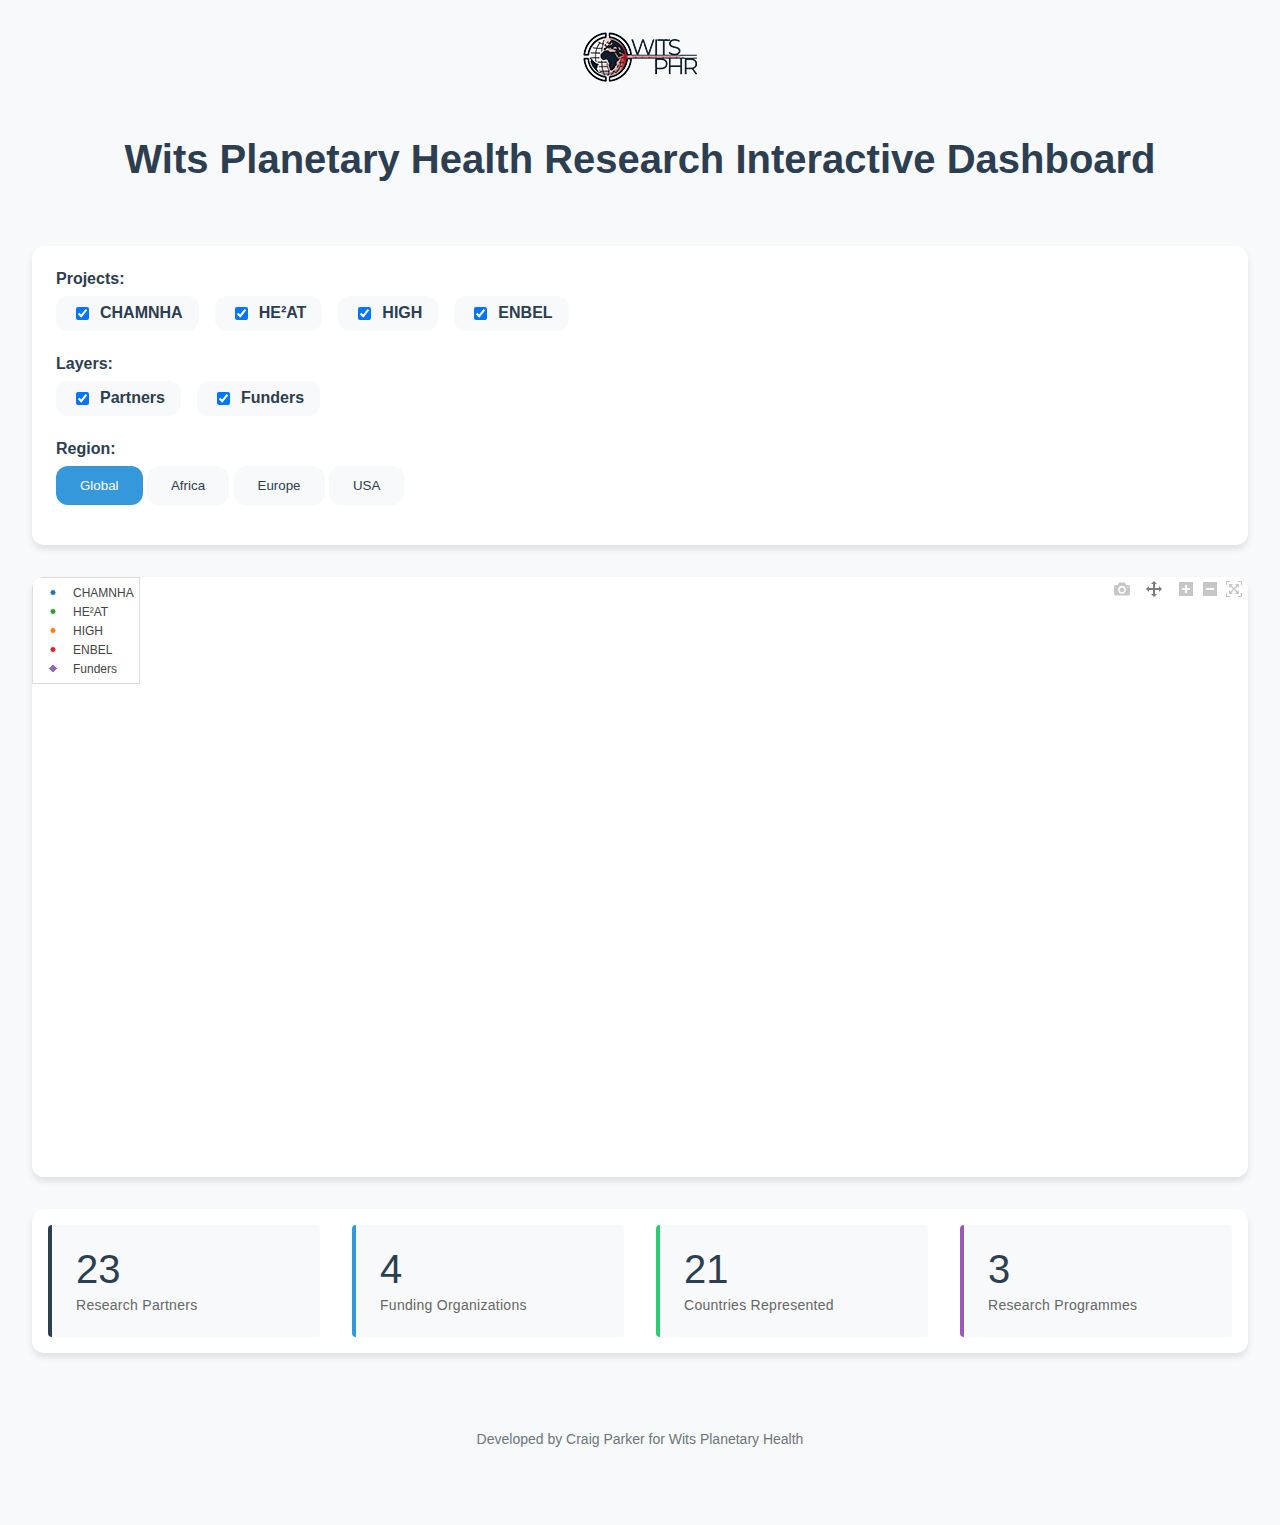
<file: index.html>
<!DOCTYPE html>
<html lang="en">
<head>
    <meta charset="UTF-8">
    <meta name="viewport" content="width=device-width, initial-scale=1.0">
    <title>Wits Planetary Health Research Interactive Dashboard</title>
    <link rel="stylesheet" href="static/styles.css">
    <script src="https://cdn.plot.ly/plotly-latest.min.js"></script>
</head>
<body>
    <div class="container">
        <header class="header">
            <div class="logo-container">
                <img src="image.png" alt="Wits PHR Logo" class="logo">
            </div>
            <h1>Wits Planetary Health Research Interactive Dashboard</h1>
        </header>
        
        <div class="filters">
            <div class="filter-group">
                <label>Projects:</label>
                <div class="checkbox-group">
                    <label><input type="checkbox" value="CHAMNHA" checked> CHAMNHA</label>
                    <label><input type="checkbox" value="HE²AT" checked> HE²AT</label>
                    <label><input type="checkbox" value="HIGH" checked> HIGH</label>
                    <label><input type="checkbox" value="ENBEL" checked> ENBEL</label>
                </div>
            </div>
            
            <div class="filter-group">
                <label>Layers:</label>
                <div class="checkbox-group">
                    <label><input type="checkbox" id="partners" value="partners" checked> Partners</label>
                    <label><input type="checkbox" id="funders" value="funders" checked> Funders</label>
                </div>
            </div>
            
            <div class="filter-group">
                <label>Region:</label>
                <div class="tab-group">
                    <button class="tab-button active" data-region="global">Global</button>
                    <button class="tab-button" data-region="africa">Africa</button>
                    <button class="tab-button" data-region="europe">Europe</button>
                    <button class="tab-button" data-region="usa">USA</button>
                </div>
            </div>
        </div>

        <div id="map-container">
            <div id="map"></div>
            <div id="label-toggle" class="label-toggle">
                <span class="icon">👁️</span>
                <span class="text">Show Labels</span>
            </div>
        </div>

        <div id="stats" class="stats-container">
            <div class="stat-card">
                <div class="stat-content">
                    <div class="stat-value" id="partner-count">0</div>
                    <div class="stat-label">Research Partners</div>
                </div>
            </div>
            <div class="stat-card">
                <div class="stat-content">
                    <div class="stat-value" id="funder-count">0</div>
                    <div class="stat-label">Funding Organizations</div>
                </div>
            </div>
            <div class="stat-card">
                <div class="stat-content">
                    <div class="stat-value" id="country-count">0</div>
                    <div class="stat-label">Countries Represented</div>
                </div>
            </div>
            <div class="stat-card">
                <div class="stat-content">
                    <div class="stat-value" id="project-count">0</div>
                    <div class="stat-label">Research Programmes</div>
                </div>
            </div>
        </div>

        <footer class="footer">
            <p>Developed by Craig Parker for Wits Planetary Health</p>
        </footer>
    </div>

    <script>
        let showLabels = false;
        let activeRegion = 'global';

        // Partner and funder data
        const data = {
            partners: {
                'Institution': [
                    // Lead Institution
                    'Wits Planetary Health Research',

                    // CHAMNHA Partners (8)
                    'Aga Khan University', 
                    'Institut de Recherche en Sciences de la Santé',
                    'London School of Hygiene and Tropical Medicine', 
                    'University of Washington',
                    'University of Oslo', 
                    'Karolinska University', 
                    'South African Medical Research Council',
                    'CeSHHAR',
                    
                    // HE²AT Partners (6)
                    'CeSHHAR', 
                    'University of Cape Town', 
                    'University Peleforo Gon Coulibaly',
                    'IBM Research Africa - Johannesburg', 
                    'University of Michigan', 
                    'University of Washington',
                    
                    // HIGH Partners (9)
                    'Aga Khan University', 
                    'World Health Organization',
                    'London School of Hygiene and Tropical Medicine', 
                    'Lunds University',
                    'Karolinska University', 
                    'Azienda Sanitaria Locale Roma',
                    'Denmark Technical University', 
                    'University of Graz',
                    'CeSHHAR',
                    
                    // ENBEL Partners (17)
                    'Aga Khan University', 
                    'University of Botswana',
                    'London School of Hygiene and Tropical Medicine', 
                    'Umea University',
                    'University of Graz', 
                    'Azienda Sanitaria Locale Roma',
                    'Tartu Ulikool', 
                    'Folkehelseinstituttet',
                    'Center for International Climate Research', 
                    'Royal College of Surgeons in Ireland',
                    'Health and Environment Alliance', 
                    'International Red Cross Red Crescent Centre',
                    'University Paul Sabatier Toulouse', 
                    'Goeteborgs University',
                    'Ilmatieteen Laitos', 
                    'Lunds University',
                    'CeSHHAR',

                    // HE²AT Center Pilot Projects (4)
                    'Federal University of Technology, Akure',
                    'University of Yaoundé',
                    'Midlands State University',
                    'Centre Suisse de Recherches Scientifiques en Côte d\'Ivoire'
                ],
                'City': [
                    // Lead Institution
                    'Johannesburg',

                    // CHAMNHA (8)
                    'Nairobi',
                    'Ouagadougou',
                    'London',
                    'Seattle',
                    'Oslo',
                    'Stockholm',
                    'Cape Town',
                    'Harare',
                    
                    // HE²AT (6)
                    'Harare',
                    'Cape Town',
                    'Korhogo',
                    'Johannesburg',
                    'Ann Arbor',
                    'Seattle',
                    
                    // HIGH (9)
                    'Nairobi',
                    'Geneva',
                    'London',
                    'Lund',
                    'Stockholm',
                    'Rome',
                    'Copenhagen',
                    'Graz',
                    'Harare',
                    
                    // ENBEL (17)
                    'Nairobi',
                    'Gaborone',
                    'London',
                    'Umea',
                    'Graz',
                    'Rome',
                    'Tartu',
                    'Oslo',
                    'Oslo',
                    'Dublin',
                    'Brussels',
                    'The Hague',
                    'Toulouse',
                    'Gothenburg',
                    'Helsinki',
                    'Lund',
                    'Harare',

                    // HE²AT Center Pilot Projects (4)
                    'Akure',
                    'Yaounde',
                    'Gweru',
                    'Abidjan'
                ],
                'Projects': [
                    // Lead Institution
                    ['CHAMNHA', 'HE²AT', 'HIGH', 'ENBEL'],

                    // CHAMNHA Partners (8)
                    ['CHAMNHA'],
                    ['CHAMNHA'],
                    ['CHAMNHA'],
                    ['CHAMNHA'],
                    ['CHAMNHA'],
                    ['CHAMNHA'],
                    ['CHAMNHA'],
                    ['CHAMNHA'],
                    
                    // HE²AT Partners (6)
                    ['HE²AT'],
                    ['HE²AT'],
                    ['HE²AT'],
                    ['HE²AT'],
                    ['HE²AT'],
                    ['HE²AT'],
                    
                    // HIGH Partners (9)
                    ['HIGH'],
                    ['HIGH'],
                    ['HIGH'],
                    ['HIGH'],
                    ['HIGH'],
                    ['HIGH'],
                    ['HIGH'],
                    ['HIGH'],
                    ['HIGH'],
                    
                    // ENBEL Partners (17)
                    ['ENBEL'],
                    ['ENBEL'],
                    ['ENBEL'],
                    ['ENBEL'],
                    ['ENBEL'],
                    ['ENBEL'],
                    ['ENBEL'],
                    ['ENBEL'],
                    ['ENBEL'],
                    ['ENBEL'],
                    ['ENBEL'],
                    ['ENBEL'],
                    ['ENBEL'],
                    ['ENBEL'],
                    ['ENBEL'],
                    ['ENBEL'],
                    ['ENBEL'],

                    // HE²AT Center Pilot Projects (4)
                    ['HE²AT'],
                    ['HE²AT'],
                    ['HE²AT'],
                    ['HE²AT']
                ]
            },
            funders: {
                'Institution': [
                    'UK Research and Innovation',
                    'Clinical Research Network Norway',
                    'Forte',
                    'National Institutes of Health',
                    'European Union Horizon Programme'
                ],
                'City': [
                    'London',
                    'Oslo',
                    'Stockholm',
                    'Bethesda',
                    'Brussels'
                ],
                'Projects': [
                    ['CHAMNHA', 'HE²AT', 'HIGH', 'ENBEL'],
                    ['CHAMNHA', 'HE²AT', 'HIGH', 'ENBEL'],
                    ['CHAMNHA', 'HE²AT', 'HIGH', 'ENBEL'],
                    ['CHAMNHA', 'HE²AT', 'HIGH', 'ENBEL'],
                    ['CHAMNHA', 'HE²AT', 'HIGH', 'ENBEL']
                ]
            }
        };

        // Coordinates lookup
        const coordinates = {
            'Johannesburg': [-26.2041, 28.0473],
            'Nairobi': [-1.2921, 36.8219],
            'Ouagadougou': [12.3714, -1.5197],
            'London': [51.5074, -0.1278],
            'Seattle': [47.6062, -122.3321],
            'Oslo': [59.9139, 10.7522],
            'Stockholm': [59.3293, 18.0686],
            'Cape Town': [-33.9249, 18.4241],
            'Harare': [-17.8252, 31.0335],
            'Korhogo': [9.4557, -5.6290],
            'Ann Arbor': [42.2808, -83.7430],
            'Geneva': [46.2044, 6.1432],
            'Lund': [55.7047, 13.1910],
            'Rome': [41.9028, 12.4964],
            'Copenhagen': [55.6761, 12.5683],
            'Graz': [47.0707, 15.4395],
            'Gaborone': [-24.6282, 25.9231],
            'Umea': [63.8258, 20.2630],
            'Tartu': [58.3780, 26.7290],
            'Dublin': [53.3498, -6.2603],
            'Brussels': [50.8503, 4.3517],
            'The Hague': [52.0705, 4.3007],
            'Toulouse': [43.6047, 1.4442],
            'Gothenburg': [57.7089, 11.9746],
            'Helsinki': [60.1699, 24.9384],
            'Bethesda': [38.9847, -77.0947],
            // New HEAT Center pilot project locations
            'Akure': [7.2571, 5.2058],
            'Yaounde': [3.8480, 11.5021],
            'Gweru': [-19.4167, 29.8167],
            'Abidjan': [5.3600, -4.0083]
        };

        // Define map regions with specific bounds and centers
        const regions = {
            global: {
                center: { lon: 15, lat: 20 },
                zoom: 2.2,
                lats: [-50, 70],
                lons: [-160, 180]
            },
            africa: {
                center: { lon: 20, lat: 0 },
                zoom: 2.5,
                lats: [-40, 40],
                lons: [-20, 60]
            },
            europe: {
                center: { lon: 15, lat: 52 },
                zoom: 3.5,
                lats: [35, 70],
                lons: [-25, 45]
            },
            usa: {
                center: { lon: -98, lat: 40 },
                zoom: 3.5,
                lats: [25, 50],
                lons: [-125, -65]
            }
        };

        const colors = {
            'CHAMNHA': '#1f77b4',
            'HE²AT': '#2ca02c',
            'HIGH': '#ff7f0e',
            'ENBEL': '#d62728',
            'Funder': '#9467bd'
        };

        function getSelectedFilters() {
            const projects = Array.from(document.querySelectorAll('input[type="checkbox"][value]'))
                .filter(cb => cb.checked && !['partners', 'funders'].includes(cb.value))
                .map(cb => cb.value);
            
            const layers = Array.from(document.querySelectorAll('input[type="checkbox"][value]'))
                .filter(cb => cb.checked && ['partners', 'funders'].includes(cb.value))
                .map(cb => cb.value);
            
            return { projects, layers };
        }

        function createTrace(data, options) {
            return {
                type: 'scattergeo',
                lon: data.lons,
                lat: data.lats,
                text: showLabels && activeRegion !== 'global' ? data.labels : data.texts,
                name: options.name,
                marker: {
                    size: activeRegion === 'global' ? options.size : options.size + 2,
                    symbol: options.symbol,
                    color: options.color,
                    line: {
                        width: 1,
                        color: 'white'
                    }
                },
                mode: activeRegion === 'global' ? 'markers' : (showLabels ? 'markers+text' : 'markers'),
                textposition: 'top center',
                hoverinfo: 'text',
                showlegend: true,
                textfont: {
                    family: 'Arial, sans-serif',
                    size: 10,
                    color: options.color
                }
            };
        }

        function filterData(data, filters) {
            const filtered = {
                partners: {
                    Institution: [],
                    City: [],
                    Projects: []
                },
                funders: {
                    Institution: [],
                    City: [],
                    Projects: []
                }
            };

            if (filters.layers.includes('partners')) {
                data.partners.Institution.forEach((inst, idx) => {
                    const projects = data.partners.Projects[idx];
                    const matchingProjects = projects.filter(p => filters.projects.includes(p));
                    if (matchingProjects.length > 0) {
                        filtered.partners.Institution.push(inst);
                        filtered.partners.City.push(data.partners.City[idx]);
                        filtered.partners.Projects.push(matchingProjects);
                    }
                });
            }

            if (filters.layers.includes('funders')) {
                data.funders.Institution.forEach((inst, idx) => {
                    const projects = data.funders.Projects[idx];
                    const matchingProjects = projects.filter(p => filters.projects.includes(p));
                    if (matchingProjects.length > 0) {
                        filtered.funders.Institution.push(inst);
                        filtered.funders.City.push(data.funders.City[idx]);
                        filtered.funders.Projects.push(matchingProjects);
                    }
                });
            }

            return filtered;
        }

        function filterDataByRegion(data, region) {
            const view = regions[region];
            const filtered = {
                partners: {
                    Institution: [],
                    City: [],
                    Projects: []
                },
                funders: {
                    Institution: [],
                    City: [],
                    Projects: []
                }
            };

            // Filter partners
            data.partners.City.forEach((city, idx) => {
                const coords = coordinates[city];
                if (coords && 
                    coords[0] >= view.lats[0] && coords[0] <= view.lats[1] &&
                    coords[1] >= view.lons[0] && coords[1] <= view.lons[1]) {
                    filtered.partners.Institution.push(data.partners.Institution[idx]);
                    filtered.partners.City.push(city);
                    filtered.partners.Projects.push(data.partners.Projects[idx]);
                }
            });

            // Filter funders
            data.funders.City.forEach((city, idx) => {
                const coords = coordinates[city];
                if (coords && 
                    coords[0] >= view.lats[0] && coords[0] <= view.lats[1] &&
                    coords[1] >= view.lons[0] && coords[1] <= view.lons[1]) {
                    filtered.funders.Institution.push(data.funders.Institution[idx]);
                    filtered.funders.City.push(city);
                    filtered.funders.Projects.push(data.funders.Projects[idx]);
                }
            });

            return filtered;
        }

        function updateMap() {
            const filters = getSelectedFilters();
            const filteredData = filterData(data, filters);
            const view = regions[activeRegion];
            
            const regionFilteredData = filterDataByRegion(filteredData, activeRegion);
            const traces = [];

            if (filters.layers.includes('partners')) {
                const projectGroups = {};
                
                Object.keys(regionFilteredData.partners.Projects).forEach((idx) => {
                    const projects = regionFilteredData.partners.Projects[idx];
                    projects.forEach(project => {
                        if (!projectGroups[project]) {
                            projectGroups[project] = {
                                lons: [],
                                lats: [],
                                texts: [],
                                labels: []
                            };
                        }
                        projectGroups[project].lons.push(coordinates[regionFilteredData.partners.City[idx]][1]);
                        projectGroups[project].lats.push(coordinates[regionFilteredData.partners.City[idx]][0]);
                        
                        const institution = regionFilteredData.partners.Institution[idx];
                        const city = regionFilteredData.partners.City[idx];
                        
                        projectGroups[project].texts.push(
                            `<b>${institution}</b><br>` +
                            `${city}<br>` +
                            `Project: ${project}`
                        );
                        projectGroups[project].labels.push(institution);
                    });
                });

                Object.entries(projectGroups).forEach(([project, group]) => {
                    if (filters.projects.includes(project)) {
                        traces.push(createTrace(group, {
                            name: project,
                            size: 6,
                            symbol: 'circle',
                            color: colors[project]
                        }));
                    }
                });
            }

            if (filters.layers.includes('funders')) {
                const funderData = {
                    lons: regionFilteredData.funders.City.map(city => coordinates[city][1]),
                    lats: regionFilteredData.funders.City.map(city => coordinates[city][0]),
                    texts: regionFilteredData.funders.Institution.map((inst, idx) => 
                        `<b>${inst}</b><br>` +
                        `${regionFilteredData.funders.City[idx]}<br>` +
                        `Project: ${regionFilteredData.funders.Projects[idx].join(', ')}`
                    ),
                    labels: regionFilteredData.funders.Institution
                };

                traces.push(createTrace(funderData, {
                    name: 'Funders',
                    size: 7,
                    symbol: 'diamond',
                    color: colors['Funder']
                }));
            }

            // Update label toggle visibility and text
            const labelToggle = document.getElementById('label-toggle');
            labelToggle.style.display = activeRegion === 'global' ? 'none' : 'flex';
            labelToggle.querySelector('.text').textContent = showLabels ? 'Hide Labels' : 'Show Labels';

            // If switching to global view, ensure labels are hidden
            if (activeRegion === 'global' && showLabels) {
                showLabels = false;
            }

            // Create the layout
            const layout = {
                showlegend: true,
                margin: { t: 0, b: 0, l: 0, r: 0 },
                legend: {
                    x: 0,
                    y: 1,
                    bgcolor: 'rgba(255, 255, 255, 0.9)',
                    bordercolor: '#ddd',
                    borderwidth: 1,
                    font: { size: 12 }
                },
                geo: {
                    scope: activeRegion === 'usa' ? 'usa' : 'world',
                    projection: {
                        type: activeRegion === 'usa' ? 'albers usa' : 'mercator'
                    },
                    showland: true,
                    showocean: true,
                    showlakes: false,
                    showcountries: true,
                    showcoastlines: true,
                    coastlinecolor: 'rgb(200, 200, 200)',
                    oceancolor: 'rgb(240, 245, 255)',
                    landcolor: 'rgb(250, 250, 250)',
                    countrycolor: 'rgb(220, 220, 220)',
                    lonaxis: {
                        range: activeRegion === 'usa' ? [-125, -65] : view.lons
                    },
                    lataxis: {
                        range: activeRegion === 'usa' ? [25, 50] : view.lats
                    },
                    center: activeRegion === 'usa' ? { lon: -98, lat: 40 } : view.center,
                    zoom: view.zoom
                }
            };

            // If showing labels, add them to the traces
            traces.forEach(trace => {
                if (showLabels) {
                    trace.mode = 'markers+text';
                    trace.textposition = 'top center';
                    trace.textfont = {
                        size: activeRegion === 'global' ? 10 : 12,
                        color: '#333'
                    };
                    // Only show institution name in the label
                    trace.text = trace.text.map(t => t.split('<br>')[0]);
                } else {
                    trace.mode = 'markers';
                    trace.text = trace.customdata;
                }
            });

            // Update the map
            Plotly.newPlot('map', traces, layout, {
                responsive: true,
                displayModeBar: true,
                modeBarButtonsToRemove: ['lasso2d', 'select2d'],
                displaylogo: false
            });

            updateStats(traces);
        }

        // Initialize event listeners
        document.querySelectorAll('.tab-button').forEach(button => {
            button.addEventListener('click', function() {
                document.querySelectorAll('.tab-button').forEach(b => b.classList.remove('active'));
                this.classList.add('active');
                activeRegion = this.dataset.region;
                updateMap();
            });
        });

        document.querySelectorAll('input[type="checkbox"]').forEach(checkbox => {
            checkbox.addEventListener('change', updateMap);
        });

        document.getElementById('label-toggle').addEventListener('click', function() {
            showLabels = !showLabels;
            const icon = this.querySelector('.icon');
            const text = this.querySelector('.text');
            icon.textContent = showLabels ? '👁️' : '👁️';
            text.textContent = showLabels ? 'Hide Labels' : 'Show Labels';
            updateMap();
        });

        function updateStats(traces) {
            const uniquePartners = new Set();
            const uniqueFunders = new Set();
            const uniqueCountries = new Set();
            
            // Count unique partners and their countries
            data.partners.Institution.forEach((institution, idx) => {
                const projects = data.partners.Projects[idx];
                const selectedProjects = Array.from(document.querySelectorAll('input[type="checkbox"]:checked'))
                    .filter(cb => !['partners', 'funders'].includes(cb.value))
                    .map(cb => cb.value);
                
                // Only count if the partner is involved in any of the selected projects
                if (projects.some(project => selectedProjects.includes(project))) {
                    uniquePartners.add(institution);
                    uniqueCountries.add(data.partners.City[idx]);
                }
            });

            // Count unique funders
            data.funders.Institution.forEach((institution, idx) => {
                const projects = data.funders.Projects[idx];
                const selectedProjects = Array.from(document.querySelectorAll('input[type="checkbox"]:checked'))
                    .filter(cb => !['partners', 'funders'].includes(cb.value))
                    .map(cb => cb.value);
                
                // Only count if the funder is involved in any of the selected projects
                if (projects.some(project => selectedProjects.includes(project))) {
                    uniqueFunders.add(institution);
                    uniqueCountries.add(data.funders.City[idx]);
                }
            });

            // Count active projects
            const activeProjects = new Set(Array.from(document.querySelectorAll('input[type="checkbox"]:checked'))
                .filter(cb => !['partners', 'funders'].includes(cb.value))
                .map(cb => cb.value));

            // Update the stats display with animations
            animateCount('partner-count', uniquePartners.size);
            animateCount('funder-count', uniqueFunders.size);
            animateCount('country-count', uniqueCountries.size);
            animateCount('project-count', activeProjects.size);
        }

        function animateCount(elementId, targetValue) {
            const element = document.getElementById(elementId);
            const startValue = parseInt(element.textContent);
            const duration = 1000; // Animation duration in milliseconds
            const steps = 20; // Number of steps in the animation
            const stepValue = (targetValue - startValue) / steps;
            let currentStep = 0;

            const animation = setInterval(() => {
                currentStep++;
                const currentValue = Math.round(startValue + (stepValue * currentStep));
                element.textContent = currentValue;

                if (currentStep >= steps) {
                    element.textContent = targetValue;
                    clearInterval(animation);
                }
            }, duration / steps);
        }

        // Initialize the map
        updateMap();
    </script>
</body>
</html>
</file>
<file: static/styles.css>
/* Modern Dashboard Styles */
:root {
    --primary-color: #2c3e50;
    --secondary-color: #3498db;
    --accent-color: #e74c3c;
    --background-color: #f8f9fa;
    --card-background: #ffffff;
    --text-color: #2c3e50;
    --border-radius: 12px;
    --box-shadow: 0 4px 6px rgba(0, 0, 0, 0.1);
    --transition: all 0.3s ease;
}

body {
    font-family: 'Inter', -apple-system, BlinkMacSystemFont, 'Segoe UI', Roboto, Oxygen, Ubuntu, Cantarell, sans-serif;
    margin: 0;
    padding: 0;
    background-color: var(--background-color);
    color: var(--text-color);
}

.container {
    max-width: 1400px;
    margin: 0 auto;
    padding: 2rem;
}

h1 {
    font-size: 2.5rem;
    font-weight: 700;
    margin-bottom: 2rem;
    color: var(--primary-color);
    text-align: center;
}

/* Header and Logo */
.header {
    display: flex;
    flex-direction: column;
    align-items: center;
    gap: 1.5rem;
    margin-bottom: 2rem;
}

.logo-container {
    max-width: 200px;
    margin: 0 auto;
}

.logo {
    width: 100%;
    height: auto;
    object-fit: contain;
}

/* Filters Section */
.filters {
    background: var(--card-background);
    padding: 1.5rem;
    border-radius: var(--border-radius);
    box-shadow: var(--box-shadow);
    margin-bottom: 2rem;
}

.filter-group {
    margin-bottom: 1rem;
}

.filter-group label {
    font-weight: 600;
    margin-bottom: 0.5rem;
    display: block;
}

.checkbox-group {
    display: flex;
    flex-wrap: wrap;
    gap: 1rem;
}

.checkbox-group label {
    display: flex;
    align-items: center;
    gap: 0.5rem;
    cursor: pointer;
    padding: 0.5rem 1rem;
    background: var(--background-color);
    border-radius: var(--border-radius);
    transition: var(--transition);
}

.checkbox-group label:hover {
    background: #e9ecef;
}

.button-group {
    display: flex;
    gap: 1rem;
    flex-wrap: wrap;
}

.tab-button {
    padding: 0.75rem 1.5rem;
    border: none;
    border-radius: var(--border-radius);
    background: var(--background-color);
    color: var(--text-color);
    cursor: pointer;
    transition: var(--transition);
    font-weight: 500;
}

.tab-button:hover {
    background: var(--secondary-color);
    color: white;
}

.tab-button.active {
    background: var(--secondary-color);
    color: white;
}

/* Map Container */
#map-container {
    position: relative;
    background: var(--card-background);
    border-radius: var(--border-radius);
    box-shadow: var(--box-shadow);
    margin-bottom: 2rem;
    overflow: hidden;
}

#map {
    width: 100%;
    height: 600px;
}

/* Statistics Section */
.stats-container {
    display: grid;
    grid-template-columns: repeat(auto-fit, minmax(240px, 1fr));
    gap: 2rem;
    margin: 2rem 0;
    padding: 1rem;
    background: var(--card-background);
    border-radius: var(--border-radius);
    box-shadow: var(--box-shadow);
}

.stat-card {
    padding: 1.5rem;
    background: var(--background-color);
    border-radius: 4px;
    border-left: 4px solid var(--secondary-color);
    transition: var(--transition);
}

.stat-card:nth-child(1) {
    border-left-color: #2c3e50;
}

.stat-card:nth-child(2) {
    border-left-color: #3498db;
}

.stat-card:nth-child(3) {
    border-left-color: #2ecc71;
}

.stat-card:nth-child(4) {
    border-left-color: #9b59b6;
}

.stat-content {
    display: flex;
    flex-direction: column;
    gap: 0.5rem;
}

.stat-value {
    font-size: 2.5rem;
    font-weight: 300;
    color: var(--primary-color);
    font-family: 'Source Sans Pro', sans-serif;
    line-height: 1;
}

.stat-label {
    font-size: 0.875rem;
    color: #666;
    text-transform: none;
    letter-spacing: 0.02em;
    font-weight: 400;
}

/* Label Toggle */
.label-toggle {
    position: absolute;
    top: 1rem;
    right: 1rem;
    background: rgba(255, 255, 255, 0.95);
    padding: 0.75rem 1.25rem;
    border-radius: var(--border-radius);
    box-shadow: 0 2px 4px rgba(0, 0, 0, 0.1);
    display: flex;
    align-items: center;
    gap: 0.75rem;
    cursor: pointer;
    transition: var(--transition);
    z-index: 1000;
    border: 1px solid rgba(0, 0, 0, 0.1);
    font-size: 0.875rem;
    color: var(--primary-color);
    font-weight: 500;
}

.label-toggle:hover {
    background: #ffffff;
    box-shadow: 0 4px 8px rgba(0, 0, 0, 0.15);
}

.label-toggle .icon {
    font-size: 1rem;
    opacity: 0.7;
}

.label-toggle .text {
    letter-spacing: 0.02em;
}

@media (max-width: 768px) {
    .label-toggle {
        padding: 0.5rem 1rem;
        font-size: 0.8125rem;
    }
}

/* Footer */
.footer {
    text-align: center;
    padding: 2rem 0;
    color: #6c757d;
    font-size: 0.875rem;
}

/* Responsive Design */
@media (max-width: 768px) {
    .container {
        padding: 1rem;
    }

    h1 {
        font-size: 2rem;
    }

    .stats-container {
        grid-template-columns: repeat(auto-fit, minmax(200px, 1fr));
        gap: 1rem;
        padding: 0.75rem;
    }

    .stat-card {
        padding: 1rem;
    }

    .stat-value {
        font-size: 2rem;
    }

    #map {
        height: 400px;
    }

    .logo-container {
        max-width: 150px;
    }
}

/* Modern Scrollbar */
::-webkit-scrollbar {
    width: 8px;
    height: 8px;
}

::-webkit-scrollbar-track {
    background: var(--background-color);
}

::-webkit-scrollbar-thumb {
    background: var(--secondary-color);
    border-radius: 4px;
}

::-webkit-scrollbar-thumb:hover {
    background: var(--primary-color);
}
</file>
